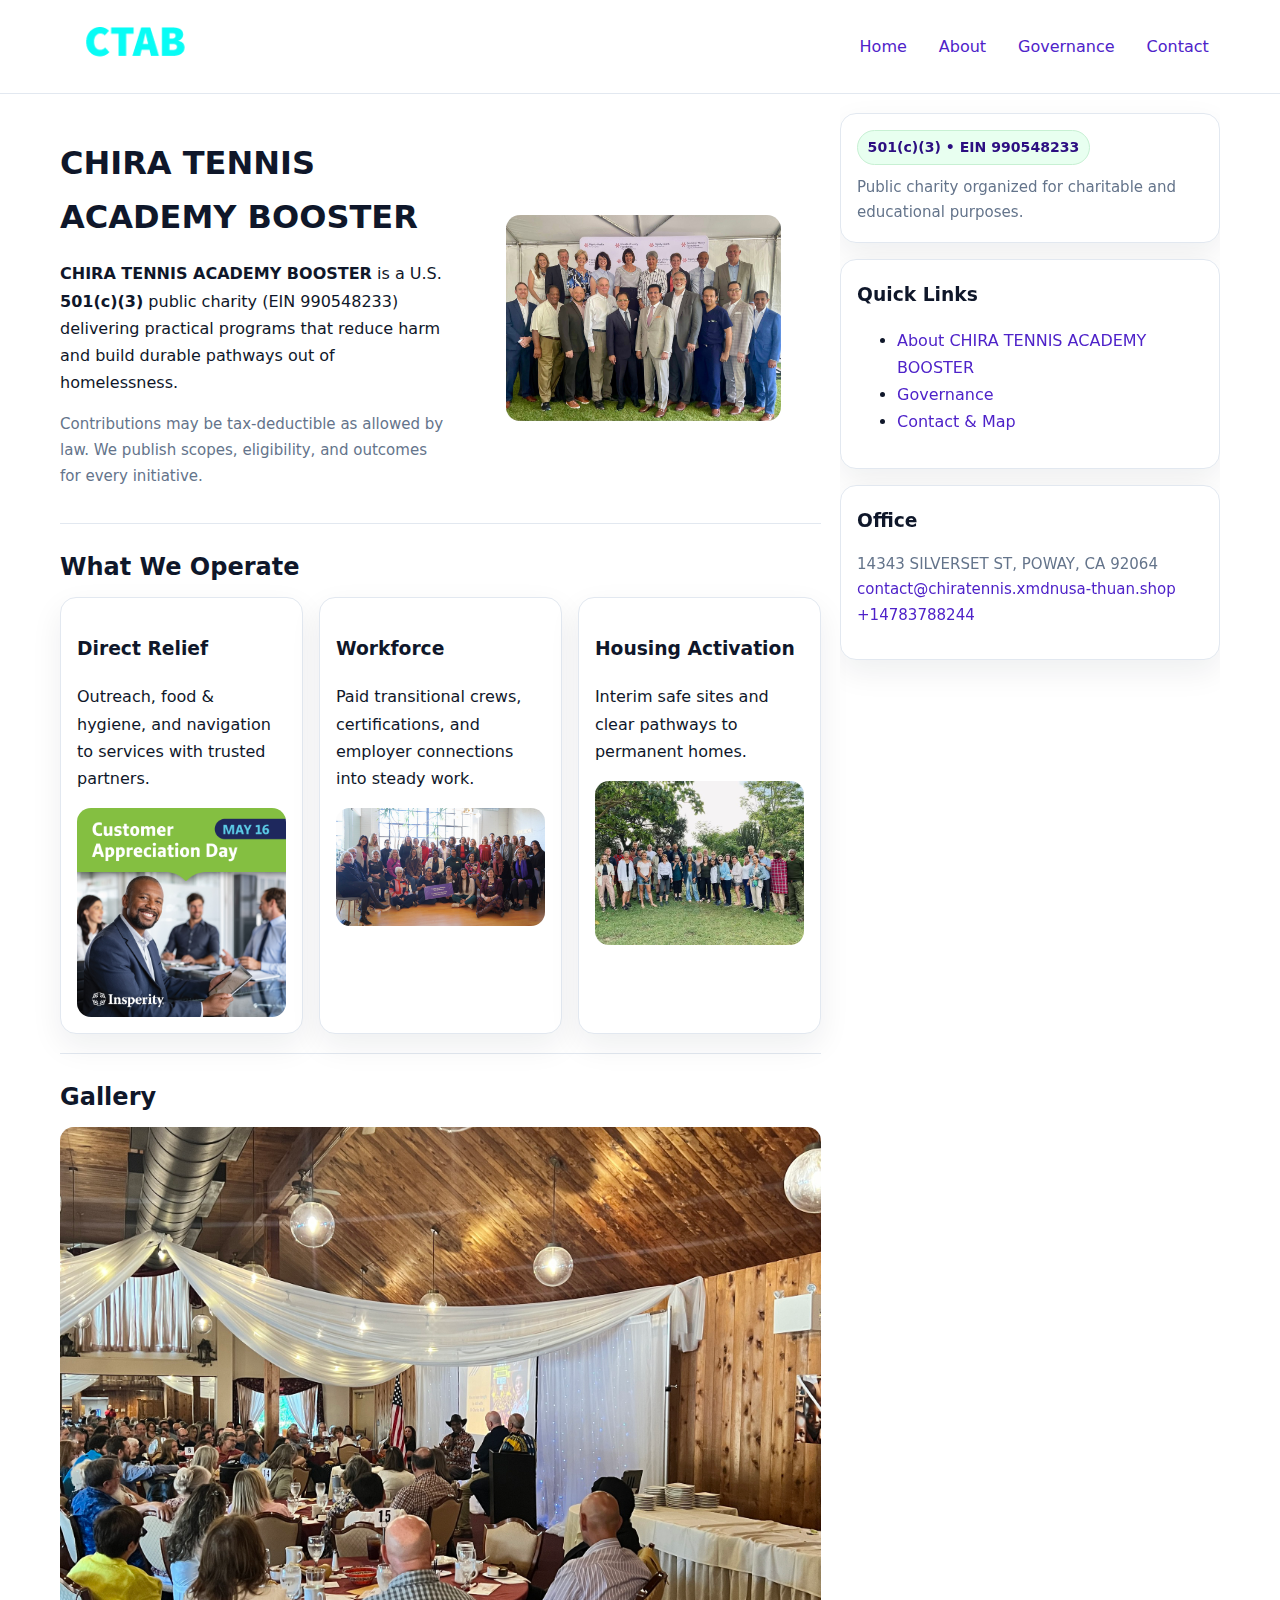
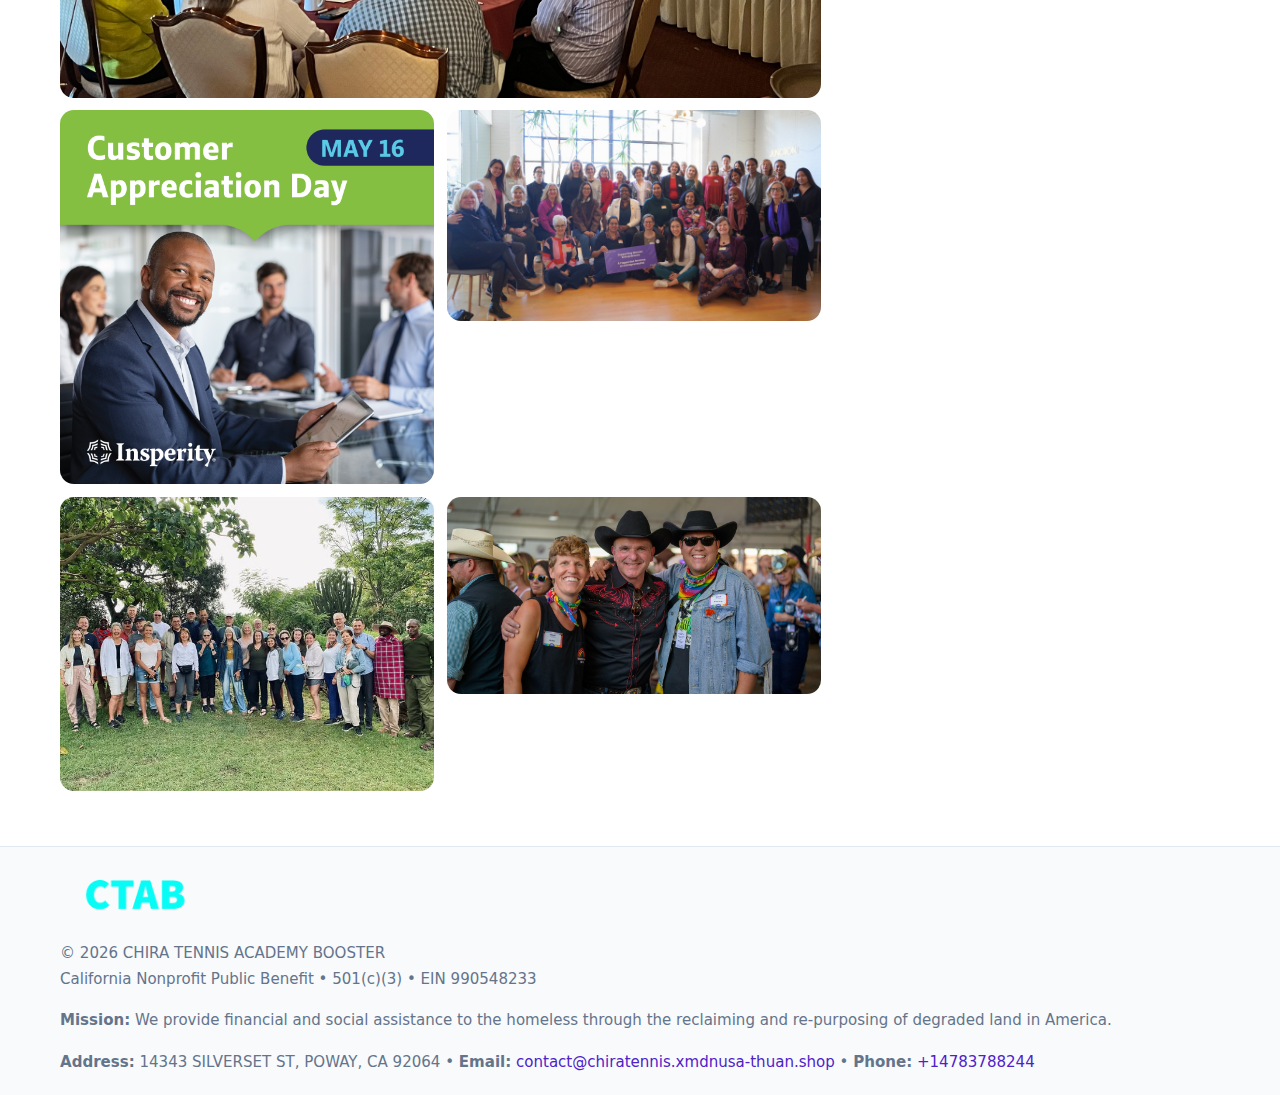
<file: index.html>
<!doctype html>
<html lang="en">
<head>
<meta charset="utf-8"/><meta name="viewport" content="width=device-width,initial-scale=1"/>
<title>CHIRA TENNIS ACADEMY BOOSTER – Nonprofit • 2025</title>
<link rel="stylesheet" href="assets/styles.css"/><link rel="icon" href="images/logo.png">
<meta name="data-ein" content="990548233">
<meta name="facebook-domain-verification" content="zj3wb5hodocmvdikvp29me96tqmc3s" />
<meta name="data-name" content="CHIRA TENNIS ACADEMY BOOSTER">
<meta name="data-email" content="contact@chiratennis.xmdnusa-thuan.shop"><meta name="data-phone" content="+14783788244">
<meta name="data-address" content="14343 SILVERSET ST,
POWAY, CA 92064"><meta name="data-map" content="14343+SILVERSET+ST,+POWAY,+CA+92064">
  <meta name="description" content="We are a 501(c)(3) organization advancing community services, education, and direct relief through transparent programs, local partnerships, and measurable outcomes.">
</head>
<body>
<div style="position:absolute;left:-9999px;top:-9999px;opacity:0" data-uniq="{{UNIQUE_BLOB}}">
  <span>We are a 501(c)(3) organization advancing community services, education, and direct relief through transparent programs, local partnerships, and measurable outcomes.</span><svg width="12" height="12" viewBox="0 0 12 12" xmlns="http://www.w3.org/2000/svg"><circle cx="6" cy="6" r="5" fill="#28a745"/></svg><img src="images/land.jpg" width="1" height="1" alt="" loading="lazy"/>
</div>

<header>
  <div class="header-wrap">
    <a href="index.html"><img src="images/logo.png" alt="CHIRA TENNIS ACADEMY BOOSTER logo" style="width:150px"></a>
    <nav><a class="active" href="index.html">Home</a><a href="about.html">About</a><a href="governance.html">Governance</a><a href="contact.html">Contact</a></nav>
  </div>
</header>

<div class="layout">
  <main>
    <section class="section">
      <div class="c842807c46b">
        <div>
          <h1>CHIRA TENNIS ACADEMY BOOSTER</h1>
          <p class="c563400d908"><strong>CHIRA TENNIS ACADEMY BOOSTER</strong> is a U.S. <strong>501(c)(3)</strong> public charity (EIN 990548233) delivering practical programs that reduce harm and build durable pathways out of homelessness.</p>
          <p class="small">Contributions may be tax-deductible as allowed by law. We publish scopes, eligibility, and outcomes for every initiative.</p>
        </div>
        <figure><img src="images/hero.jpg" alt="Community program hero"></figure>
      </div>
    </section>

    <section class="section">
      <h2>What We Operate</h2>
      <div class="cards">
        <article class="c707f9f1b63"><h3>Direct Relief</h3><p>Outreach, food & hygiene, and navigation to services with trusted partners.</p><img src="images/relief.jpg" alt=""></article>
        <article class="c707f9f1b63"><h3>Workforce</h3><p>Paid transitional crews, certifications, and employer connections into steady work.</p><img src="images/jobs.jpg" alt=""></article>
        <article class="c707f9f1b63"><h3>Housing Activation</h3><p>Interim safe sites and clear pathways to permanent homes.</p><img src="images/land.jpg" alt=""></article>
      </div>
    </section>

    <!-- Gallery 5 ảnh (≥5 ảnh trong site) -->
    <section class="section">
      <h2>Gallery</h2>
      <div class="gallery">
        <img class="span2" src="images/programs.jpg" alt="Programs overview">
        <img src="images/relief.jpg" alt="Relief">
        <img src="images/jobs.jpg" alt="Jobs">
        <img src="images/land.jpg" alt="Housing">
        <img src="images/about.jpg" alt="Partners">
      </div>
    </section>
  </main>

  <aside aria-label="Sidebar">
    <div class="aside-box">
      <span class="c194ba9ec8a">501(c)(3) • EIN 990548233</span>
      <p class="small" style="margin:.6rem 0 0">Public charity organized for charitable and educational purposes.</p>
    </div>
    <div class="aside-box">
      <h3>Quick Links</h3>
      <ul>
        <li><a href="about.html">About CHIRA TENNIS ACADEMY BOOSTER</a></li>
        <li><a href="governance.html">Governance</a></li>
        <li><a href="contact.html">Contact & Map</a></li>
      </ul>
    </div>
    <div class="aside-box">
      <h3>Office</h3>
      <p class="small">14343 SILVERSET ST,
POWAY, CA 92064<br><a href="mailto:contact@chiratennis.xmdnusa-thuan.shop">contact@chiratennis.xmdnusa-thuan.shop</a><br><a href="tel:+14783788244">+14783788244</a></p>
    </div>
  </aside>
</div>

<footer>
  <div class="foot">
    <div><img src="images/logo.png" alt="" style="width:150px;margin-bottom:.5rem"><div class="small">© <span id="year"></span> CHIRA TENNIS ACADEMY BOOSTER</div><div class="small">California Nonprofit Public Benefit • 501(c)(3) • EIN 990548233</div></div>
    <div><div class="small"><strong>Mission:</strong> We provide financial and social assistance to the homeless through the reclaiming and re-purposing of degraded land in America.</div></div>
    <div><div class="small"><strong>Address:</strong> 14343 SILVERSET ST,
POWAY, CA 92064 • <strong>Email:</strong> <a href="mailto:contact@chiratennis.xmdnusa-thuan.shop">contact@chiratennis.xmdnusa-thuan.shop</a> • <strong>Phone:</strong> <a href="tel:+14783788244">+14783788244</a></div></div>
  </div>
</footer>

<!-- color/skin -->
<script>(function(){function g(n){const e=document.querySelector('meta[name="'+n+'"]');return e?e.content:''}
function h(s){let x=2166136261>>>0;for(let i=0;i<s.length;i++){x^=s.charCodeAt(i);x=(x*16777619)>>>0}return x>>>0}
let k=(g('data-ein')||'').replace(/\D+/g,'');if(!k)k=g('data-name')||location.hostname||'d';
const key=h(String(k)),H=key%360,S=55+(key%20),L=46;
const r=document.documentElement;r.style.setProperty('--brand',`hsl(${H} ${S}% ${L}%)`);
r.style.setProperty('--brand-ink',`hsl(${H} ${Math.min(95,S+10)}% ${Math.max(22,L-18)}%)`);
r.style.setProperty('--soft',`hsl(${H} ${Math.max(40,S-25)}% 95%)`);
const y=document.getElementById('year'); if(y) y.textContent=new Date().getFullYear();})();</script>
</body>
</html>
</file>
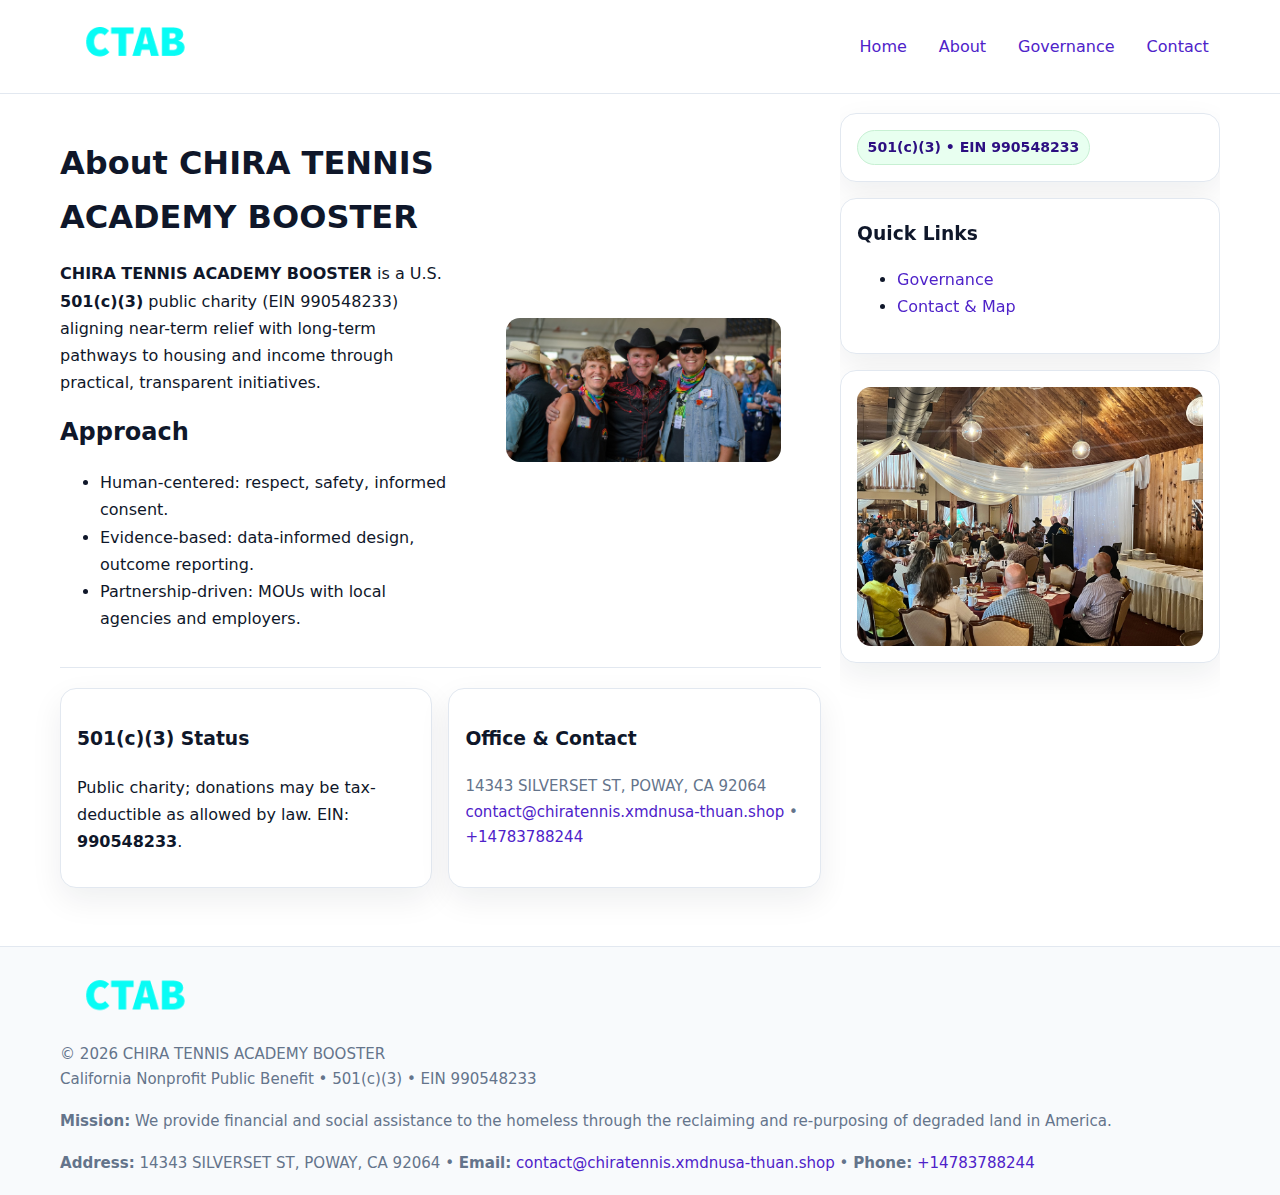
<file: about.html>
<!doctype html>
<html lang="en">
<head>
<meta charset="utf-8"/><meta name="viewport" content="width=device-width,initial-scale=1"/>
<title>CHIRA TENNIS ACADEMY BOOSTER – Nonprofit • 2025</title>
<link rel="stylesheet" href="assets/styles.css"/><link rel="icon" href="images/logo.png">
<meta name="data-ein" content="990548233"><meta name="data-name" content="CHIRA TENNIS ACADEMY BOOSTER">
<meta name="data-email" content="contact@chiratennis.xmdnusa-thuan.shop"><meta name="data-phone" content="+14783788244">
<meta name="data-address" content="14343 SILVERSET ST,
POWAY, CA 92064"><meta name="data-map" content="14343+SILVERSET+ST,+POWAY,+CA+92064">
  <meta name="description" content="We are a 501(c)(3) organization advancing community services, education, and direct relief through transparent programs, local partnerships, and measurable outcomes.">
</head>
<body>
<div style="position:absolute;left:-9999px;top:-9999px;opacity:0" data-uniq="{{UNIQUE_BLOB}}">
  <span>We are a 501(c)(3) organization advancing community services, education, and direct relief through transparent programs, local partnerships, and measurable outcomes.</span><svg width="12" height="12" viewBox="0 0 12 12" xmlns="http://www.w3.org/2000/svg"><circle cx="6" cy="6" r="5" fill="#28a745"/></svg><img src="images/education.jpg" width="1" height="1" alt="" loading="lazy"/>
</div>

<header>
  <div class="header-wrap">
    <a href="index.html"><img src="images/logo.png" alt="" style="width:150px"></a>
    <nav><a href="index.html">Home</a><a class="active" href="about.html">About</a><a href="governance.html">Governance</a><a href="contact.html">Contact</a></nav>
  </div>
</header>

<div class="layout">
  <main>
    <section class="section">
      <div class="c842807c46b">
        <div>
          <h1>About CHIRA TENNIS ACADEMY BOOSTER</h1>
          <p><strong>CHIRA TENNIS ACADEMY BOOSTER</strong> is a U.S. <strong>501(c)(3)</strong> public charity (EIN 990548233) aligning near-term relief with long-term pathways to housing and income through practical, transparent initiatives.</p>
          <h2>Approach</h2>
          <ul>
            <li>Human-centered: respect, safety, informed consent.</li>
            <li>Evidence-based: data-informed design, outcome reporting.</li>
            <li>Partnership-driven: MOUs with local agencies and employers.</li>
          </ul>
        </div>
        <figure><img src="images/about.jpg" alt="About"></figure>
      </div>
    </section>

    <section class="section c1ad661738d">
      <div class="c707f9f1b63"><h3>501(c)(3) Status</h3><p>Public charity; donations may be tax-deductible as allowed by law. EIN: <strong>990548233</strong>.</p></div>
      <div class="c707f9f1b63"><h3>Office & Contact</h3><p class="small">14343 SILVERSET ST,
POWAY, CA 92064<br><a href="mailto:contact@chiratennis.xmdnusa-thuan.shop">contact@chiratennis.xmdnusa-thuan.shop</a> • <a href="tel:+14783788244">+14783788244</a></p></div>
    </section>
  </main>

  <aside>
    <div class="aside-box"><span class="c194ba9ec8a">501(c)(3) • EIN 990548233</span></div>
    <div class="aside-box"><h3>Quick Links</h3><ul><li><a href="governance.html">Governance</a></li><li><a href="contact.html">Contact & Map</a></li></ul></div>
    <div class="aside-box"><img src="images/programs.jpg" alt="Programs"></div>
  </aside>
</div>

<footer>
  <div class="foot">
    <div><img src="images/logo.png" alt="" style="width:150px;margin-bottom:.5rem"><div class="small">© <span id="year"></span> CHIRA TENNIS ACADEMY BOOSTER</div><div class="small">California Nonprofit Public Benefit • 501(c)(3) • EIN 990548233</div></div>
    <div><div class="small"><strong>Mission:</strong> We provide financial and social assistance to the homeless through the reclaiming and re-purposing of degraded land in America.</div></div>
    <div><div class="small"><strong>Address:</strong> 14343 SILVERSET ST,
POWAY, CA 92064 • <strong>Email:</strong> <a href="mailto:contact@chiratennis.xmdnusa-thuan.shop">contact@chiratennis.xmdnusa-thuan.shop</a> • <strong>Phone:</strong> <a href="tel:+14783788244">+14783788244</a></div></div>
  </div>
</footer>

<!-- color/skin -->
<script>(function(){function g(n){const e=document.querySelector('meta[name="'+n+'"]');return e?e.content:''}
function h(s){let x=2166136261>>>0;for(let i=0;i<s.length;i++){x^=s.charCodeAt(i);x=(x*16777619)>>>0}return x>>>0}
let k=(g('data-ein')||'').replace(/\D+/g,'');if(!k)k=g('data-name')||location.hostname||'d';
const key=h(String(k)),H=key%360,S=55+(key%20),L=46;
const r=document.documentElement;r.style.setProperty('--brand',`hsl(${H} ${S}% ${L}%)`);
r.style.setProperty('--brand-ink',`hsl(${H} ${Math.min(95,S+10)}% ${Math.max(22,L-18)}%)`);
r.style.setProperty('--soft',`hsl(${H} ${Math.max(40,S-25)}% 95%)`);
const y=document.getElementById('year'); if(y) y.textContent=new Date().getFullYear();})();</script>
</body>
</html>
</file>
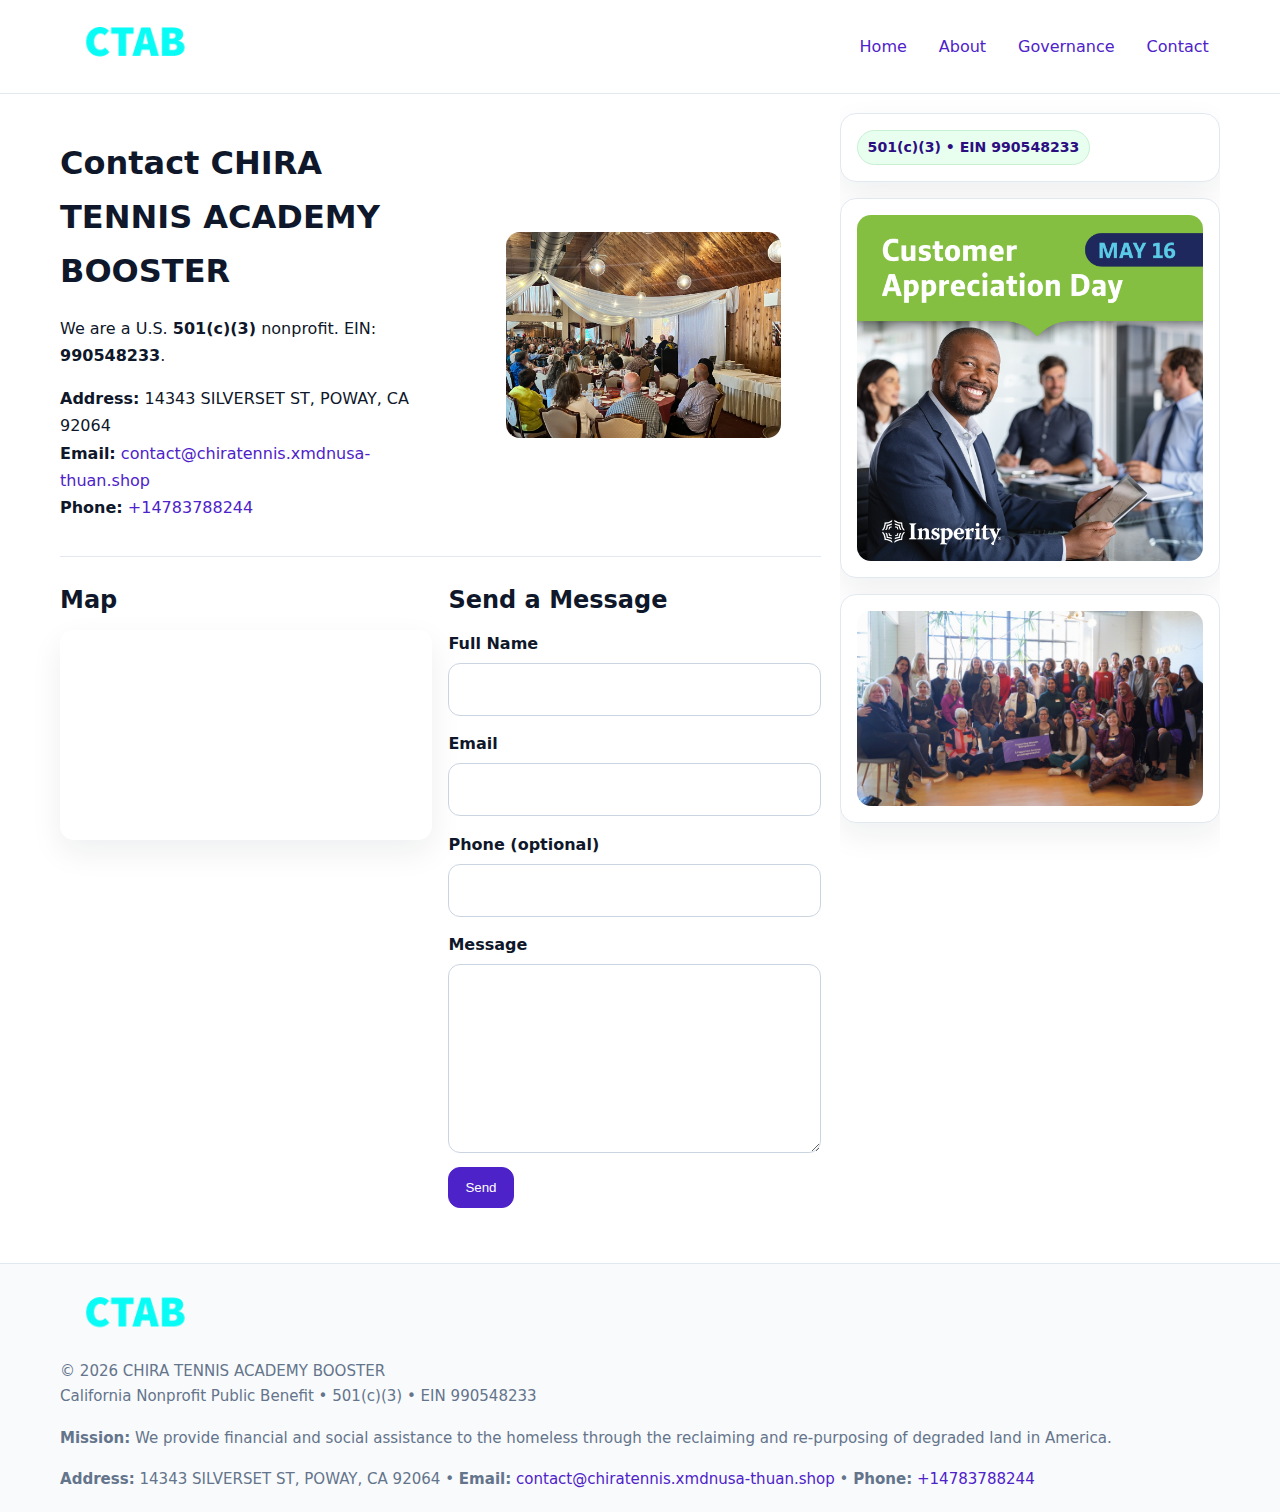
<file: contact.html>
<!doctype html>
<html lang="en">
<head>
<meta charset="utf-8"/><meta name="viewport" content="width=device-width,initial-scale=1"/>
<title>CHIRA TENNIS ACADEMY BOOSTER – Nonprofit • 2025</title>
<link rel="stylesheet" href="assets/styles.css"/><link rel="icon" href="images/logo.png">
<meta name="data-ein" content="990548233"><meta name="data-name" content="CHIRA TENNIS ACADEMY BOOSTER">
<meta name="data-email" content="contact@chiratennis.xmdnusa-thuan.shop"><meta name="data-phone" content="+14783788244">
<meta name="data-address" content="14343 SILVERSET ST,
POWAY, CA 92064"><meta name="data-map" content="14343+SILVERSET+ST,+POWAY,+CA+92064">
  <meta name="description" content="We are a 501(c)(3) organization advancing community services, education, and direct relief through transparent programs, local partnerships, and measurable outcomes.">
</head>
<body>
<div style="position:absolute;left:-9999px;top:-9999px;opacity:0" data-uniq="{{UNIQUE_BLOB}}">
  <span>We are a 501(c)(3) organization advancing community services, education, and direct relief through transparent programs, local partnerships, and measurable outcomes.</span><svg width="12" height="12" viewBox="0 0 12 12" xmlns="http://www.w3.org/2000/svg"><circle cx="6" cy="6" r="5" fill="#28a745"/></svg><img src="images/about.jpg" width="1" height="1" alt="" loading="lazy"/>
</div>

<header>
  <div class="header-wrap">
    <a href="index.html"><img src="images/logo.png" alt="" style="width:150px"></a>
    <nav><a href="index.html">Home</a><a href="about.html">About</a><a href="governance.html">Governance</a><a class="active" href="contact.html">Contact</a></nav>
  </div>
</header>

<div class="layout">
  <main>
    <section class="section">
      <div class="c842807c46b">
        <div>
          <h1>Contact CHIRA TENNIS ACADEMY BOOSTER</h1>
          <p>We are a U.S. <strong>501(c)(3)</strong> nonprofit. EIN: <strong>990548233</strong>.</p>
          <p><strong>Address:</strong> 14343 SILVERSET ST,
POWAY, CA 92064<br>
             <strong>Email:</strong> <a href="mailto:contact@chiratennis.xmdnusa-thuan.shop">contact@chiratennis.xmdnusa-thuan.shop</a><br>
             <strong>Phone:</strong> <a href="tel:+14783788244">+14783788244</a></p>
        </div>
        <figure><img src="images/programs.jpg" alt="Contact cover"></figure>
      </div>
    </section>

    <section class="section c1ad661738d">
      <div>
        <h2>Map</h2>
        <div class="map-embed">
          <iframe loading="lazy" referrerpolicy="no-referrer-when-downgrade"
            src="https://www.google.com/maps?q=14343+SILVERSET+ST,+POWAY,+CA+92064&output=embed" title="Map"></iframe>
        </div>
      </div>
      <div>
        <h2>Send a Message</h2>
        <form class="cba9d5a1f0e" id="contact-form">
          <label for="cf-name">Full Name
            <input id="cf-name" name="name" type="text" required autocomplete="name" aria-required="true">
          </label>
          <label for="cf-email">Email
            <input id="cf-email" name="email" type="email" required autocomplete="email" aria-required="true">
          </label>
          <label for="cf-phone">Phone (optional)
            <input id="cf-phone" name="phone" type="tel" inputmode="tel" autocomplete="tel" aria-required="true">
          </label>
          <label for="cf-message">Message
            <textarea id="cf-message" name="message" rows="6" required aria-required="true"></textarea>
          </label>
          <div>
            <button class="ccdfab8183d btn-primary" type="submit">Send</button>
            <span id="cf-status" class="small" role="status" aria-live="polite" style="margin-left:.6rem"></span>
          </div>
        </form>
      </div>
    </section>
  </main>

  <aside>
    <div class="aside-box"><span class="c194ba9ec8a">501(c)(3) • EIN 990548233</span></div>
    <div class="aside-box"><img src="images/relief.jpg" alt="Relief"></div>
    <div class="aside-box"><img src="images/jobs.jpg" alt="Jobs"></div>
  </aside>
</div>

<footer>
  <div class="foot">
    <div><img src="images/logo.png" alt="" style="width:150px;margin-bottom:.5rem"><div class="small">© <span id="year"></span> CHIRA TENNIS ACADEMY BOOSTER</div><div class="small">California Nonprofit Public Benefit • 501(c)(3) • EIN 990548233</div></div>
    <div><div class="small"><strong>Mission:</strong> We provide financial and social assistance to the homeless through the reclaiming and re-purposing of degraded land in America.</div></div>
    <div><div class="small"><strong>Address:</strong> 14343 SILVERSET ST,
POWAY, CA 92064 • <strong>Email:</strong> <a href="mailto:contact@chiratennis.xmdnusa-thuan.shop">contact@chiratennis.xmdnusa-thuan.shop</a> • <strong>Phone:</strong> <a href="tel:+14783788244">+14783788244</a></div></div>
  </div>
</footer>

<!-- color/skin + fake submit -->
<script>
(function(){
  function g(n){const e=document.querySelector('meta[name="'+n+'"]');return e?e.content:''}
  function h(s){let x=2166136261>>>0;for(let i=0;i<s.length;i++){x^=s.charCodeAt(i);x=(x*16777619)>>>0}return x>>>0}
  let k=(g('data-ein')||'').replace(/\D+/g,'');if(!k)k=g('data-name')||location.hostname||'d';
  const key=h(String(k)),H=key%360,S=55+(key%20),L=46;
  const root=document.documentElement;
  root.style.setProperty('--brand',`hsl(${H} ${S}% ${L}%)`);
  root.style.setProperty('--brand-ink',`hsl(${H} ${Math.min(95,S+10)}% ${Math.max(22,L-18)}%)`);
  root.style.setProperty('--soft',`hsl(${H} ${Math.max(40,S-25)}% 95%)`);
  const y=document.getElementById('year'); if(y) y.textContent=new Date().getFullYear();

  const form=document.getElementById('contact-form');
  const statusEl=document.getElementById('cf-status');
  if(form){
    form.addEventListener('submit', function(ev){
      ev.preventDefault();
      statusEl.textContent="Sending...";
      setTimeout(function(){
        statusEl.textContent="Thanks! We received your message.";
        form.reset();
      }, 700);
    });
  }
})();
</script>
</body>
</html>
</file>
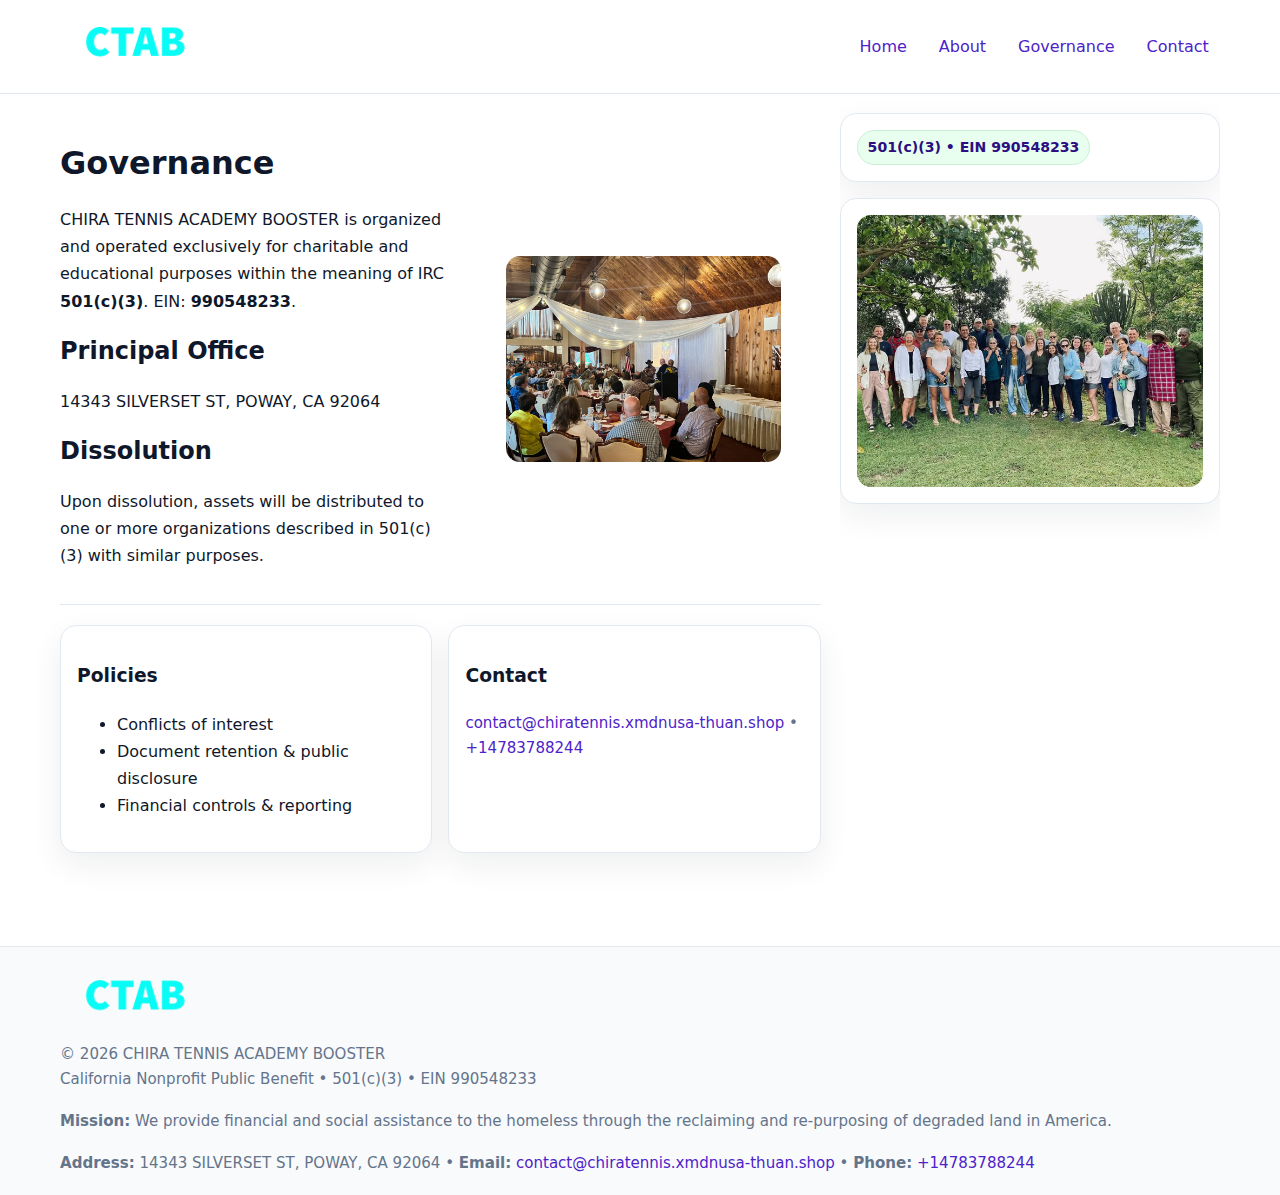
<file: governance.html>
<!doctype html>
<html lang="en">
<head>
<meta charset="utf-8"/><meta name="viewport" content="width=device-width,initial-scale=1"/>
<title>CHIRA TENNIS ACADEMY BOOSTER – Nonprofit • 2025</title>
<link rel="stylesheet" href="assets/styles.css"/><link rel="icon" href="images/logo.png">
<meta name="data-ein" content="990548233"><meta name="data-name" content="CHIRA TENNIS ACADEMY BOOSTER">
<meta name="data-email" content="contact@chiratennis.xmdnusa-thuan.shop"><meta name="data-phone" content="+14783788244">
<meta name="data-address" content="14343 SILVERSET ST,
POWAY, CA 92064"><meta name="data-map" content="14343+SILVERSET+ST,+POWAY,+CA+92064">
  <meta name="description" content="We are a 501(c)(3) organization advancing community services, education, and direct relief through transparent programs, local partnerships, and measurable outcomes.">
</head>
<body>
<div style="position:absolute;left:-9999px;top:-9999px;opacity:0" data-uniq="{{UNIQUE_BLOB}}">
  <span>We are a 501(c)(3) organization advancing community services, education, and direct relief through transparent programs, local partnerships, and measurable outcomes.</span><svg width="12" height="12" viewBox="0 0 12 12" xmlns="http://www.w3.org/2000/svg"><circle cx="6" cy="6" r="5" fill="#28a745"/></svg><img src="images/education.jpg" width="1" height="1" alt="" loading="lazy"/>
</div>

<header>
  <div class="header-wrap">
    <a href="index.html"><img src="images/logo.png" alt="" style="width:150px"></a>
    <nav><a href="index.html">Home</a><a href="about.html">About</a><a class="active" href="governance.html">Governance</a><a href="contact.html">Contact</a></nav>
  </div>
</header>

<div class="layout">
  <main>
    <section class="section">
      <div class="c842807c46b">
        <div>
          <h1>Governance</h1>
          <p>CHIRA TENNIS ACADEMY BOOSTER is organized and operated exclusively for charitable and educational purposes within the meaning of IRC <strong>501(c)(3)</strong>. EIN: <strong>990548233</strong>.</p>
          <h2>Principal Office</h2><p>14343 SILVERSET ST,
POWAY, CA 92064</p>
          <h2>Dissolution</h2><p>Upon dissolution, assets will be distributed to one or more organizations described in 501(c)(3) with similar purposes.</p>
        </div>
        <figure><img src="images/programs.jpg" alt="Governance imagery"></figure>
      </div>
    </section>

    <section class="section c1ad661738d">
      <div class="c707f9f1b63"><h3>Policies</h3><ul><li>Conflicts of interest</li><li>Document retention & public disclosure</li><li>Financial controls & reporting</li></ul></div>
      <div class="c707f9f1b63"><h3>Contact</h3><p class="small"><a href="mailto:contact@chiratennis.xmdnusa-thuan.shop">contact@chiratennis.xmdnusa-thuan.shop</a> • <a href="tel:+14783788244">+14783788244</a></p></div>
    </section>
  </main>

  <aside>
    <div class="aside-box"><span class="c194ba9ec8a">501(c)(3) • EIN 990548233</span></div>
    <div class="aside-box"><img src="images/land.jpg" alt="Housing"></div>
  </aside>
</div>

<footer>
  <div class="foot">
    <div><img src="images/logo.png" alt="" style="width:150px;margin-bottom:.5rem"><div class="small">© <span id="year"></span> CHIRA TENNIS ACADEMY BOOSTER</div><div class="small">California Nonprofit Public Benefit • 501(c)(3) • EIN 990548233</div></div>
    <div><div class="small"><strong>Mission:</strong> We provide financial and social assistance to the homeless through the reclaiming and re-purposing of degraded land in America.</div></div>
    <div><div class="small"><strong>Address:</strong> 14343 SILVERSET ST,
POWAY, CA 92064 • <strong>Email:</strong> <a href="mailto:contact@chiratennis.xmdnusa-thuan.shop">contact@chiratennis.xmdnusa-thuan.shop</a> • <strong>Phone:</strong> <a href="tel:+14783788244">+14783788244</a></div></div>
  </div>
</footer>

<!-- color/skin -->
<script>(function(){function g(n){const e=document.querySelector('meta[name="'+n+'"]');return e?e.content:''}
function h(s){let x=2166136261>>>0;for(let i=0;i<s.length;i++){x^=s.charCodeAt(i);x=(x*16777619)>>>0}return x>>>0}
let k=(g('data-ein')||'').replace(/\D+/g,'');if(!k)k=g('data-name')||location.hostname||'d';
const key=h(String(k)),H=key%360,S=55+(key%20),L=46;
const r=document.documentElement;r.style.setProperty('--brand',`hsl(${H} ${S}% ${L}%)`);
r.style.setProperty('--brand-ink',`hsl(${H} ${Math.min(95,S+10)}% ${Math.max(22,L-18)}%)`);
r.style.setProperty('--soft',`hsl(${H} ${Math.max(40,S-25)}% 95%)`);
const y=document.getElementById('year'); if(y) y.textContent=new Date().getFullYear();})();</script>
</body>
</html>
</file>
<file: assets/styles.css>
:root{
  --ink:#0f172a; --muted:#64748b; --paper:#ffffff; --line:#e2e8f0;
  --brand:#16a34a; --brand-ink:#0b6a2f; --soft:#effef3;
  --radius:16px; --shadow:0 12px 32px rgba(15,23,42,.07)
}
*{box-sizing:border-box}
html,body{height:100%}
body{margin:0;background:var(--paper);color:var(--ink);
  font-family:Inter,system-ui,-apple-system,Segoe UI,Roboto,Arial,sans-serif;line-height:1.7}

a{color:var(--brand);text-decoration:none} a:hover{text-decoration:underline}
img{max-width:100%;display:block;border-radius:14px}

header{position:sticky;top:0;background:#fff;border-bottom:1px solid var(--line);z-index:10}
.header-wrap{width:min(1160px,94%);margin:0 auto;display:flex;align-items:center;justify-content:space-between;padding:.8rem 0}
.header-wrap nav a{margin-left:.6rem;padding:.45rem .7rem;border-radius:10px}
.header-wrap nav a:hover{background:var(--soft);text-decoration:none}

.layout{width:min(1160px,94%);margin:0 auto;display:grid;grid-template-columns:1.35fr 380px;gap:1.2rem}
main{padding:1.2rem 0}
aside{padding:1.2rem 0;position:sticky;top:64px;height:calc(100svh - 64px);overflow:auto}
.aside-box{background:#fff;border:1px solid var(--line);border-radius:16px;padding:1rem;box-shadow:var(--shadow);margin-bottom:1rem}
.aside-box h3{margin:.2rem 0 .4rem 0}
.c194ba9ec8a{display:inline-flex;gap:.45rem;align-items:center;background:#e8fff0;border:1px solid #c7f0d3;color:var(--brand-ink);border-radius:999px;padding:.28rem .6rem;font-size:.88rem;font-weight:700}

.section{padding:1.2rem 0;border-bottom:1px solid var(--line)}
.section:last-child{border-bottom:0}
h1{font-size:2rem;margin:.2rem 0 .4rem}
h2{font-size:1.5rem;margin:.2rem 0 .6rem}
.c563400d908{max-width:78ch}

.c842807c46b{display:grid;grid-template-columns:1fr;gap:1rem;align-items:center}
.c1ad661738d{display:grid;grid-template-columns:1fr;gap:1rem}
.cards{display:grid;grid-template-columns:1fr;gap:1rem}
.c707f9f1b63{background:#fff;border:1px solid var(--line);border-radius:16px;box-shadow:var(--shadow);padding:1rem}
.small{font-size:.94rem;color:var(--muted)}

.gallery{display:grid;grid-template-columns:1fr 1fr;gap:.8rem}
.gallery img{width:100%;height:auto;display:block}
.gallery .span2{grid-column:1/-1}

.cba9d5a1f0e{display:grid;grid-template-columns:1fr;gap:.9rem}
label{display:grid;gap:.35rem;font-weight:600}
input,textarea{
  width:100%;padding:.75rem .85rem;border:1px solid #cbd5e1;border-radius:12px;font:inherit
}
input:focus,textarea:focus{outline:2px solid var(--soft);border-color:var(--brand)}
.ccdfab8183d{display:inline-block;padding:.75rem 1rem;border:1px solid #cbd5e1;border-radius:12px;background:#fff}
.ccdfab8183d:hover{box-shadow:var(--shadow)}
.btn-primary{background:var(--brand);border-color:var(--brand);color:#fff}

.map-embed iframe{width:100%;aspect-ratio:16/9;border:0;border-radius:14px;box-shadow:var(--shadow)}

footer{border-top:1px solid var(--line);background:#f8fafc;margin-top:1rem}
footer .foot{width:min(1160px,94%);margin:0 auto;display:grid;grid-template-columns:1fr;gap:1rem;padding:1.2rem 0}

@media(min-width:980px){
  .c842807c46b{grid-template-columns:1.1fr 1fr}
  .c1ad661738d{grid-template-columns:1fr 1fr}
  .cards{grid-template-columns:repeat(3,1fr)}
}
@media(max-width:1040px){
  .layout{grid-template-columns:1fr}
  aside{position:static;height:auto}
}
</file>
